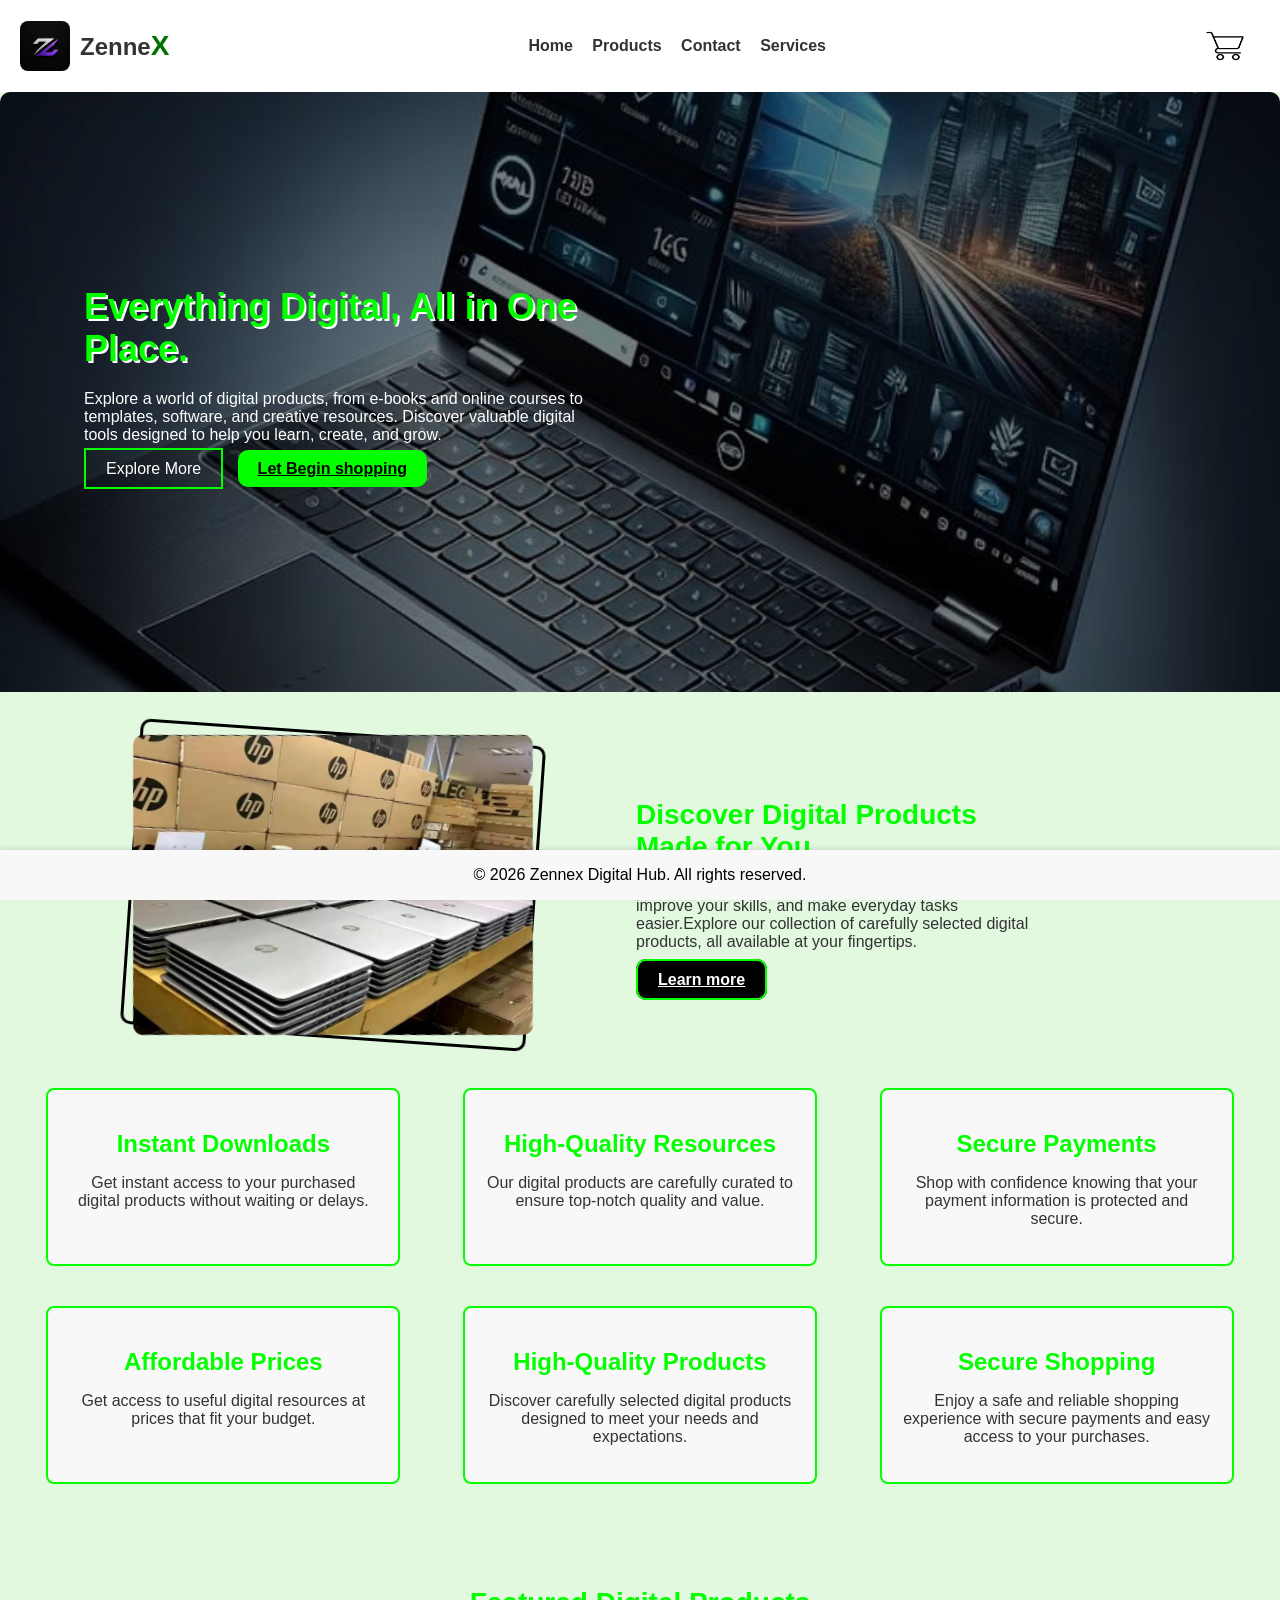
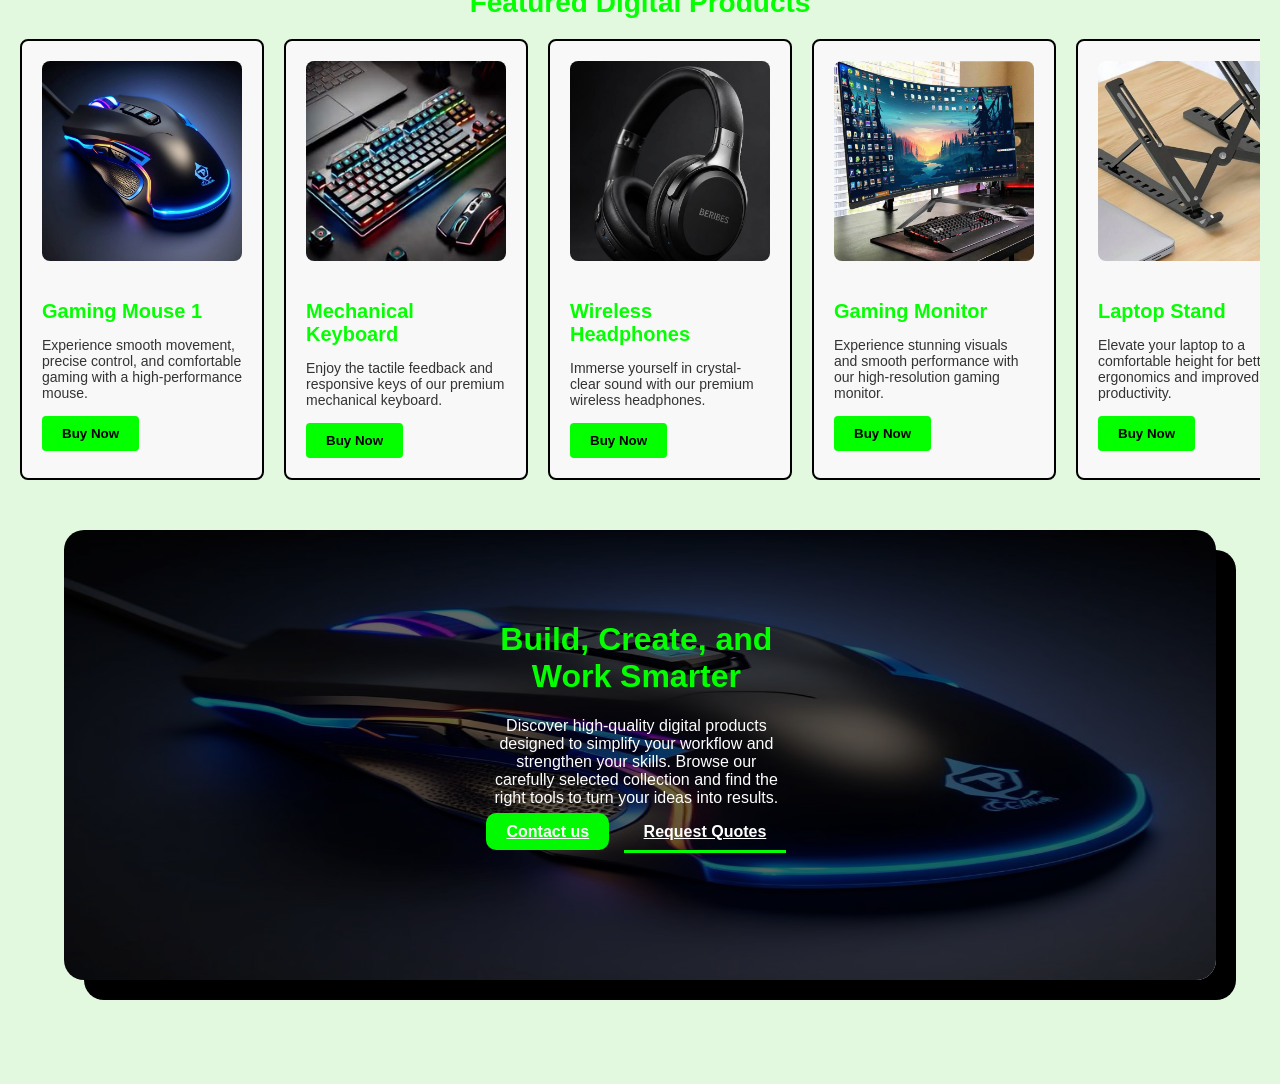
<file: index.html>
<!doctype html>
<html lang="en">
  <head>
    <meta charset="UTF-8" />
    <meta name="viewport" content="width=device-width, initial-scale=1.0" />
    <link rel="stylesheet" href="style.css" />
    <title>ZenneX</title>
  </head>
  <body>
    <div class="header">
      <div class="logo">
        <img href="index.html" src="images/zennexhub.png" alt="Logo" />
        <h2 class="store-name">Zenne<span class="X">X</span></h2>
      </div>
      <div class="links">
        <a href="index.html" class="Home">Home</a>
        <a href="products.html" class="Products">Products</a>
        <a href="contact.html" class="Contact">Contact</a>
        <a href="service.html" class="Service">Services</a>
      </div>
      <img class="cartlogo" src="images/cartlogo.jpg" alt="Cart" />
    </div>

    <div class="hero">
      <div class="hero-img-section">
        <img src="images/hero-image.jpg" alt="Hero Image" class="hero-img" />
      </div>
      <div class="hero-content">
        <h1 class="hero-title">Everything Digital, All in One Place.</h1>
        <p class="hero-description">
          Explore a world of digital products, from e-books and online courses
          to templates, software, and creative resources. Discover valuable
          digital tools designed to help you learn, create, and grow.
        </p>
        <a href="service.html" class="hero-button">Explore More</a>
        <a href="products.html" class="hero-btn">Let Begin shopping</a>
      </div>
    </div>

    <div class="second-section">
      <div class="sec-image-div">
        <img src="images/sec-image.jpg" alt="" class="sec-image" />
      </div>
      <div class="sec-content">
        <h1 class="sec-head">Discover Digital Products Made for You</h1>
        <p class="sec-description">
          Find the right digital resources to boost your creativity, improve
          your skills, and make everyday tasks easier.Explore our collection of
          carefully selected digital products, all available at your fingertips.
        </p>
        <a href="service.html" class="sec-btn">Learn more</a>
      </div>
    </div>

    <div class="third-section">
      <div class="boxes">
        <h2 class="box-head">Instant Downloads</h2>
        <p class="box-descrip">
          Get instant access to your purchased digital products without waiting
          or delays.
        </p>
      </div>
      <div class="boxes">
        <h2 class="box-head">High-Quality Resources</h2>
        <p class="box-descrip">
          Our digital products are carefully curated to ensure top-notch quality
          and value.
        </p>
      </div>
      <div class="boxes">
        <h2 class="box-head">Secure Payments</h2>
        <p class="box-descrip">
          Shop with confidence knowing that your payment information is
          protected and secure.
        </p>
      </div>
    </div>

    <div class="forth-section">
      <div class="boxes">
        <h2 class="box-head">Affordable Prices</h2>
        <p class="box-descrip">
          Get access to useful digital resources at prices that fit your budget.
        </p>
      </div>
      <div class="boxes">
        <h2 class="box-head">High-Quality Products</h2>
        <p class="box-descrip">
          Discover carefully selected digital products designed to meet your
          needs and expectations.
        </p>
      </div>
      <div class="boxes">
        <h2 class="box-head">Secure Shopping</h2>
        <p class="box-descrip">
          Enjoy a safe and reliable shopping experience with secure payments and
          easy access to your purchases.
        </p>
      </div>
    </div>

    <div class="product-section">
      <h2 class="section-title">Featured Digital Products</h2>
      <div class="product-grid">
        <div class="product-card">
          <img
            src="images/Gaming mouse.jpg"
            alt="Product 1"
            class="product-image"
          />
          <h3 class="product-title">Gaming Mouse 1</h3>
          <p class="product-description">
            Experience smooth movement, precise control, and comfortable gaming
            with a high-performance mouse.
          </p>
          <button class="product-button">Buy Now</button>
        </div>
        <div class="product-card">
          <img
            src="images/keyboard.jpg"
            alt="Product 2"
            class="product-image"
          />
          <h3 class="product-title">Mechanical Keyboard</h3>
          <p class="product-description">
            Enjoy the tactile feedback and responsive keys of our premium
            mechanical keyboard.
          </p>
          <button class="product-button">Buy Now</button>
        </div>
        <div class="product-card">
          <img
            src="images/hearphone.jpg"
            alt="Product 3"
            class="product-image"
          />
          <h3 class="product-title">Wireless Headphones</h3>
          <p class="product-description">
            Immerse yourself in crystal-clear sound with our premium wireless
            headphones.
          </p>
          <button class="product-button">Buy Now</button>
        </div>
        <div class="product-card">
          <img src="images/monitor.jpg" alt="Product 4" class="product-image" />
          <h3 class="product-title">Gaming Monitor</h3>
          <p class="product-description">
            Experience stunning visuals and smooth performance with our
            high-resolution gaming monitor.
          </p>
          <button class="product-button">Buy Now</button>
        </div>
        <div class="product-card">
          <img src="images/stand.jpg" alt="Product 5" class="product-image" />
          <h3 class="product-title">Laptop Stand</h3>
          <p class="product-description">
            Elevate your laptop to a comfortable height for better ergonomics
            and improved productivity.
          </p>
          <button class="product-button">Buy Now</button>
        </div>
        <div class="product-card">
          <img src="images/flash.jpg" alt="Product 5" class="product-image" />
          <h3 class="product-title">USB Flash Drive</h3>
          <p class="product-description">
            High-speed USB flash drive with ample storage capacity.
          </p>
          <button class="product-button">Buy Now</button>
        </div>
        <div class="product-card">
          <img
            src="images/motherboard.jpg"
            alt="Product 5"
            class="product-image"
          />
          <h3 class="product-title">Motherboard</h3>
          <p class="product-description">
            High-quality motherboard with advanced features for optimal
            performance.
          </p>
          <button class="product-button">Buy Now</button>
        </div>
      </div>
    </div>

    <div class="fifth-section">
      <div class="fith-image-sec">
        <img src="images/Gaming mouse.jpg" alt="" class="fifth-img" />
      </div>
      <div class="fifth-sec-content">
        <h1 class="fifth-head">Build, Create, and Work Smarter</h1>
        <p class="fifth-description">
          Discover high-quality digital products designed to simplify your
          workflow and strengthen your skills. Browse our carefully selected
          collection and find the right tools to turn your ideas into results.
        </p>
        <a href="contact.html" class="fifth-button1">Contact us</a>
        <a href="service.html" class="fifth-button2">Request Quotes</a>
      </div>
    </div>

    <footer>
      <p>&copy; 2026 Zennex Digital Hub. All rights reserved.</p>
    </footer>
  </body>
</html>
</file>
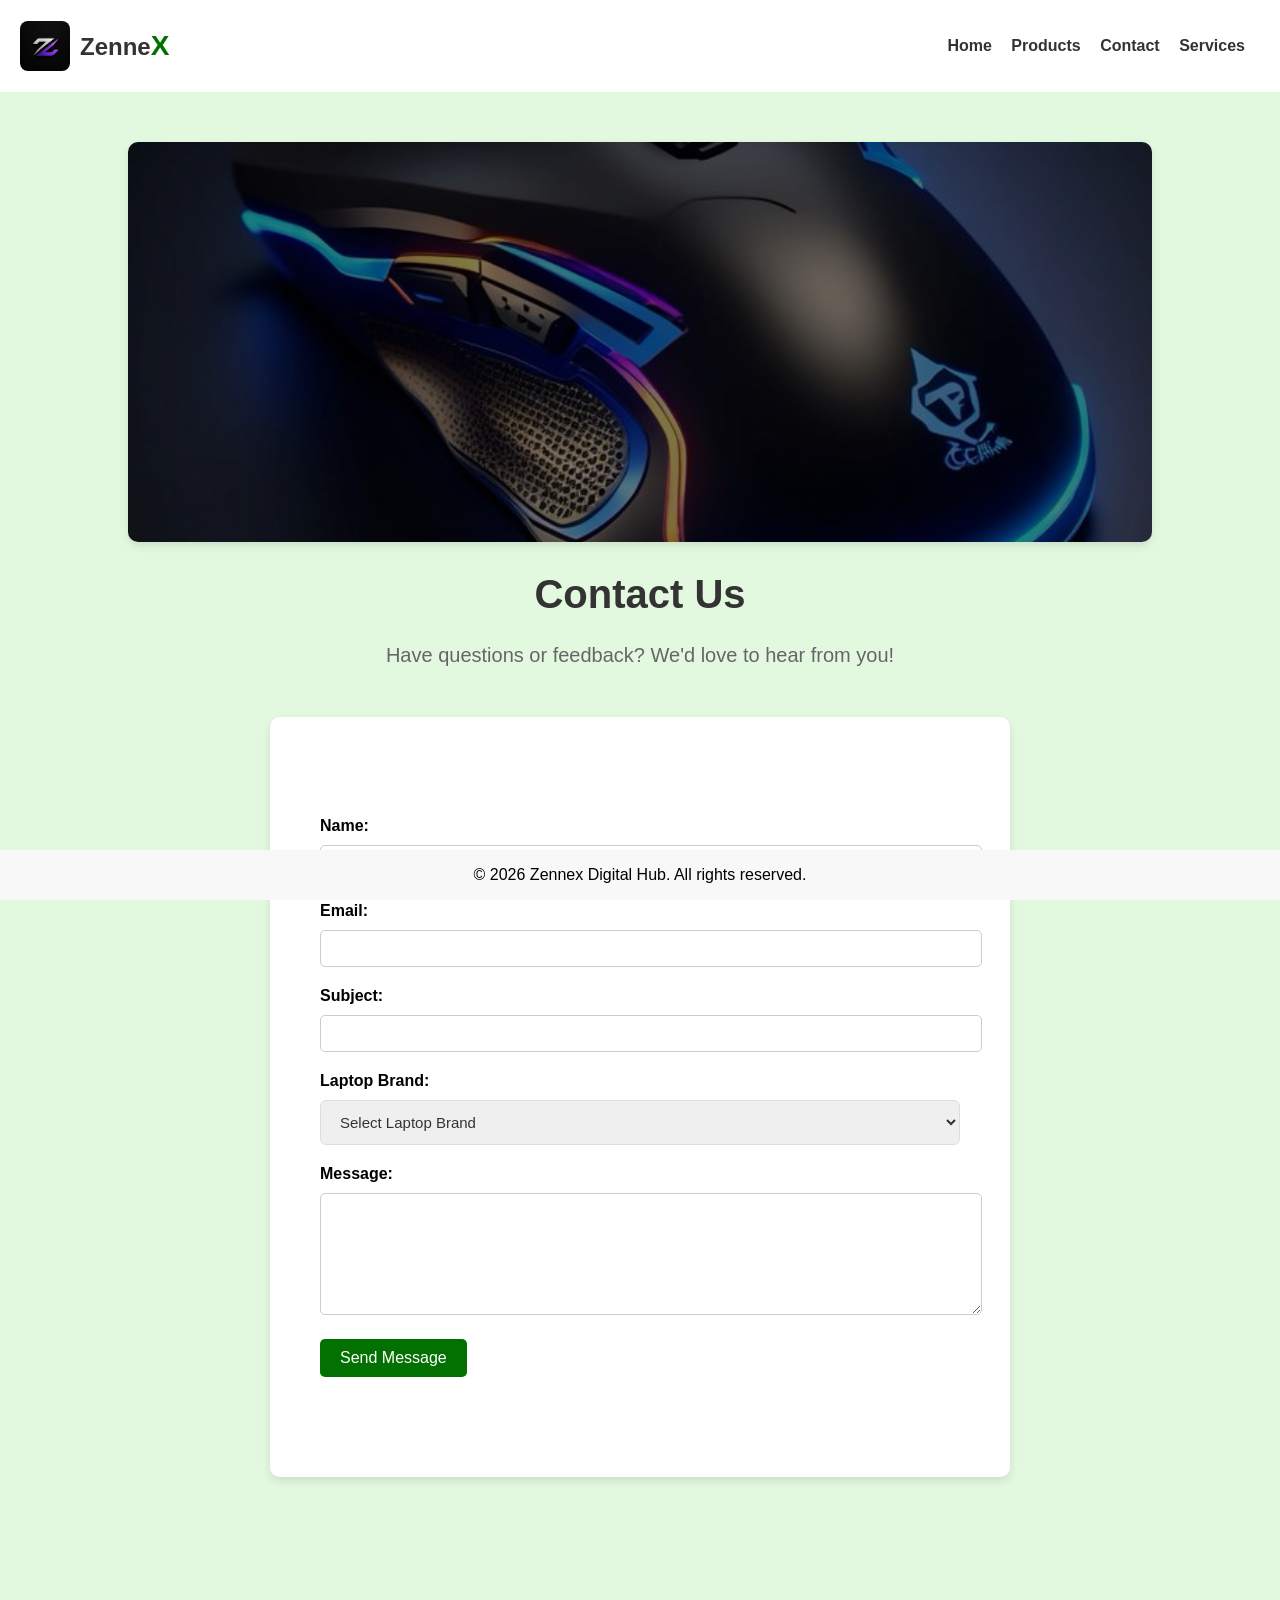
<file: contact.html>
<!doctype html>
<html lang="en">
  <head>
    <meta charset="UTF-8" />
    <meta name="viewport" content="width=device-width, initial-scale=1.0" />
    <title>Contact - ZenneX</title>
    <style>
      body {
        margin: 0;
        font-family: Arial, sans-serif;
        padding-bottom: 100px;
        background-color: #e2f9e0;
        box-sizing: border-box;
      }
      .header {
        display: flex;
        justify-content: space-between;
        align-items: center;
        padding: 10px 20px;
        background-color: #ffffff;
        flex-wrap: wrap;
      }
      .logo {
        display: flex;
        align-items: center;
        flex-wrap: wrap;
        cursor: pointer;
      }
      .logo img {
        height: 50px;
        margin-right: 10px;
        border-radius: 8px;
        cursor: pointer;
      }
      .store-name {
        font-size: 24px;
        color: #333;
        cursor: pointer;
      }
      .X {
        color: #037101;
        font-weight: bold;
        font-size: 28px;
      }
      .links a {
        margin-right: 15px;
        text-decoration: none;
        color: #333;
        font-weight: bold;
        transition: all 0.3s ease;
      }
      .links a:hover {
        border-bottom: 3px solid rgb(15, 255, 15);
        padding-bottom: 3px;
      }

      .contact-img-box {
        text-align: center;
        margin-top: 50px;
        width: 80%;
        height: 400px;
        margin-left: 10%;
      }
      .contact-img {
        width: 100%;
        height: 100%;
        border-radius: 10px;
        box-shadow: 0 4px 8px rgba(0, 0, 0, 0.1);
        object-fit: cover;
        filter: brightness(50%);
      }
      .contact-content {
        text-align: center;
        margin-top: 30px;
      }
      .contact-content h1 {
        font-size: 40px;
        color: #333;
      }
      .contact-content p {
        font-size: 20px;
        color: #666;
      }
      .form {
        width: 50%;
        margin: 50px auto;
        background-color: #fff;
        padding: 100px 50px;
        border-radius: 10px;
        box-shadow: 0 4px 8px rgba(0, 0, 0, 0.1);
      }
      .form label {
        display: block;
        margin-bottom: 10px;
        font-weight: bold;
      }
      .form input,
      .form textarea {
        width: 100%;
        padding: 10px;
        margin-bottom: 20px;
        border: 1px solid #ccc;
        border-radius: 5px;
      }
      .form textarea {
        resize: vertical;
        height: 100px;
      }
      .form button {
        padding: 10px 20px;
        background-color: #037101;
        color: white;
        border: none;
        border-radius: 5px;
        cursor: pointer;
        font-size: 16px;
      }
      .form button:hover {
        background-color: #025a01;
      }
      .brand-select {
        width: 100%;
        padding: 12px 15px;
        border: 1px solid #ddd;
        border-radius: 6px;
        color: #333;
        font-size: 15px;
        cursor: pointer;
        margin-bottom: 20px;
      }
      footer {
        text-align: center;
        background-color: #f8f8f8;
        color: rgb(0, 0, 0);
        position: fixed;
        bottom: 0;
        width: 100%;
      }

      @media (max-width: 700px) {
        .logo img {
          margin-left: 85px;
        }
        .links{
          margin-left: 30px;
        }
        .form {
          width: 90%;
          padding: 50px 20px;
        }
        .contact-img-box {
          width: 90%;
          height: 300px;
          margin-left: 5%;
        }
        
      }
    </style>
  </head>
  <body>
    <div class="header">
      <div class="logo">
        <img href="index.html" src="images/zennexhub.png" alt="Logo" />
        <h2 class="store-name">Zenne<span class="X">X</span></h2>
      </div>
      <div class="links">
        <a href="index.html" class="Home">Home</a>
        <a href="products.html" class="Products">Products</a>
        <a href="contact.html" class="Contact">Contact</a>
        <a href="service.html" class="Service">Services</a>
        
      </div>
    </div>

    <div>
      <div class="contact-img-box">
        <img
          src="images/Gaming mouse.jpg"
          alt="Contact Image"
          class="contact-img"
        />
      </div>
      <div class="contact-content">
        <h1>Contact Us</h1>
        <p>Have questions or feedback? We'd love to hear from you!</p>
      </div>
    </div>

    <div>
      <div class="form">
        <form>
          <label for="name">Name:</label>
          <input type="text" id="name" name="name" required />

          <label for="email">Email:</label>
          <input type="email" id="email" name="email" required />

          <label for="subject">Subject:</label>
          <input type="text" id="subject" name="subject" required />

          <label for="brand">Laptop Brand:</label>
          <select name="brand" class="brand-select" required>
            <option value="" selected disabled>Select Laptop Brand</option>
            <option value="HP">HP</option>
            <option value="Dell">Dell</option>
            <option value="Lenovo">Lenovo</option>
            <option value="Apple">Apple</option>
            <option value="ASUS">ASUS</option>
            <option value="Acer">Acer</option>
            <option value="MSI">MSI</option>
          </select>

          <label for="message">Message:</label>
          <textarea id="message" name="message" required></textarea>

          <button type="submit">Send Message</button>
        </form>
      </div>
    </div>
    <footer>
      <p>&copy; 2026 Zennex Digital Hub. All rights reserved.</p>
  </body>
</html>
</file>
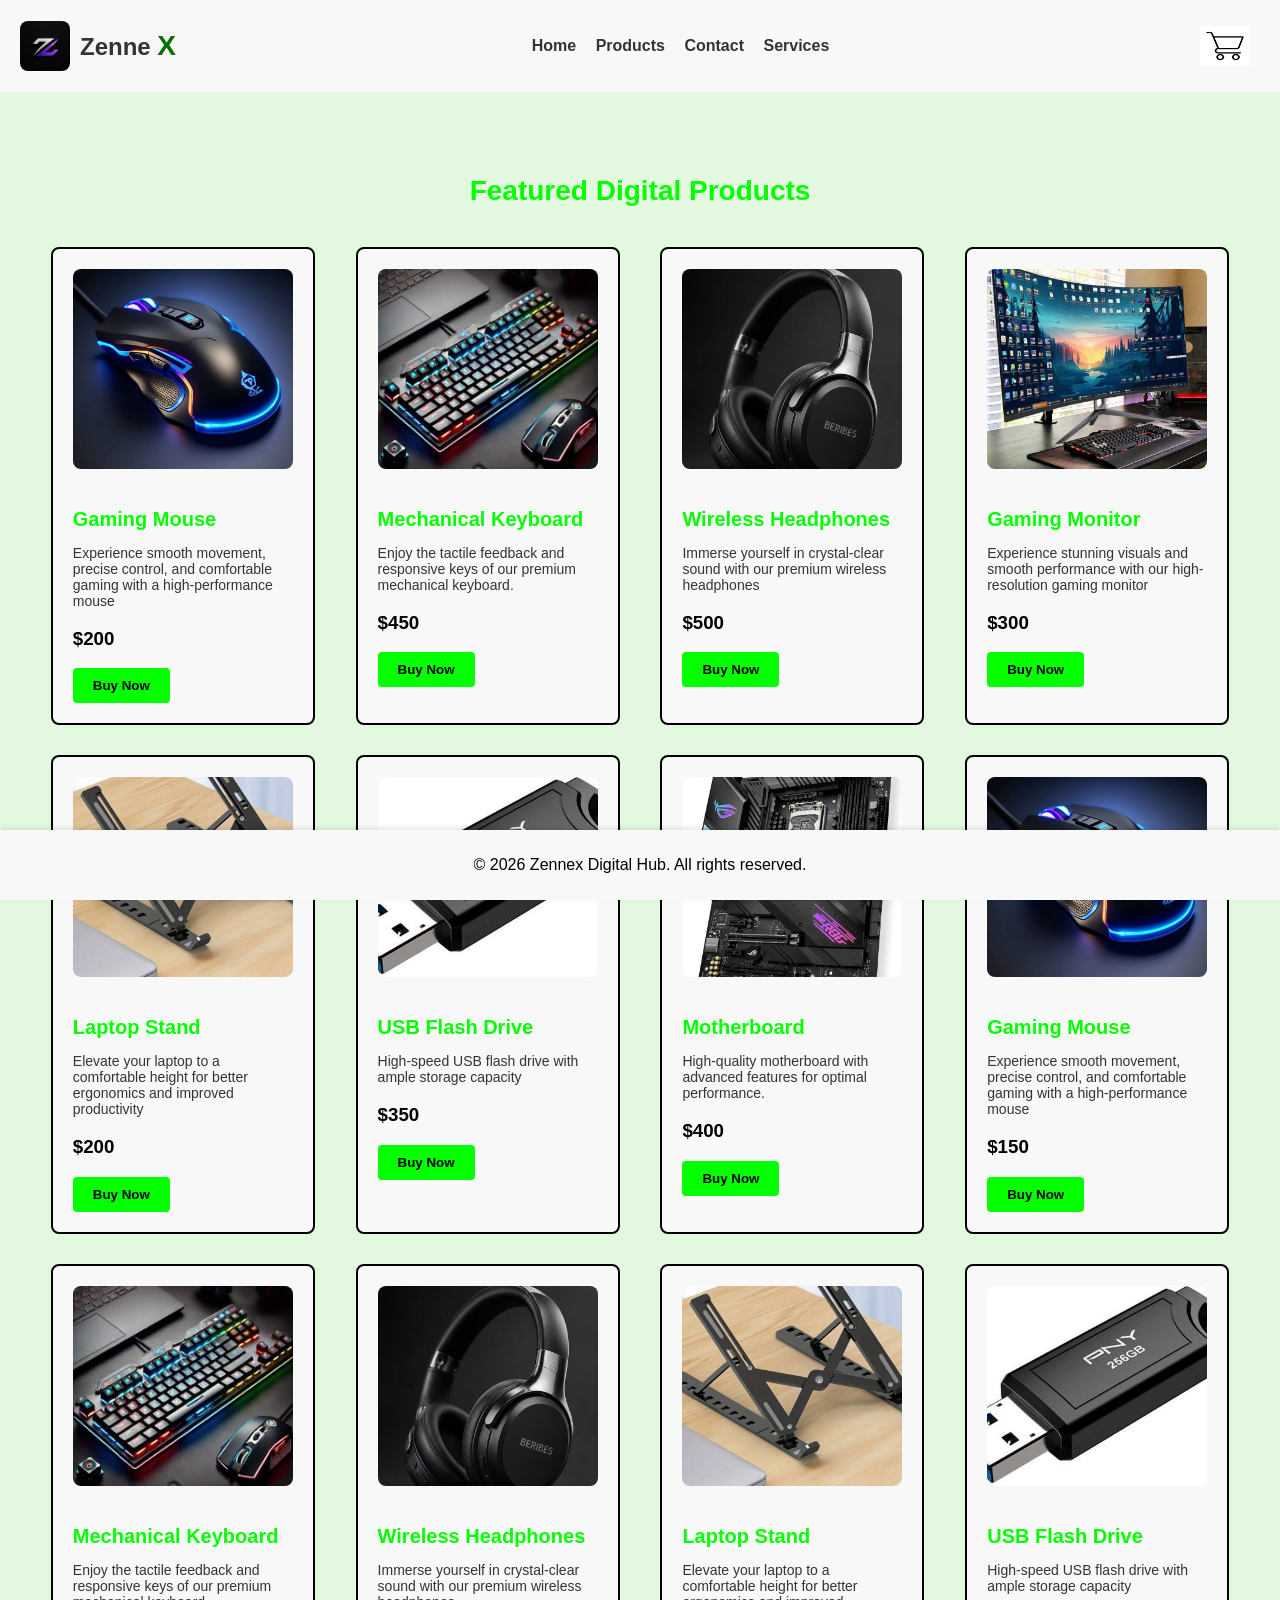
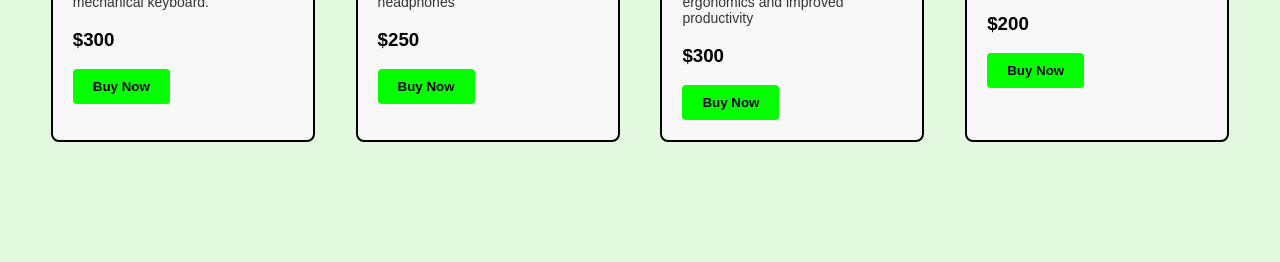
<file: products.html>
<!doctype html>
<html lang="en">
  <head>
    <meta charset="UTF-8" />
    <meta name="viewport" content="width=device-width, initial-scale=1.0" />
    <title>Products</title>
    <style>
        body {
          margin: 0;
          font-family: Arial, sans-serif;
          padding-bottom: 100px;
          background-color: #e2f9e0;
          box-sizing: border-box;
        }
        .header {
          display: flex;
          justify-content: space-between;
          align-items: center;
          padding: 10px 20px;
          background-color: #f8f8f8;
          flex-wrap: wrap;
        }
        .logo {
          display: flex;
          align-items: center;
          flex-wrap: wrap;
        }
        .logo img {
          height: 50px;
          margin-right: 10px;
          border-radius: 8px;
        }
        .store-name {
          font-size: 24px;
          color: #333;
        }
        .X {
          color: #037101;
          font-weight: bold;
          font-size: 28px;
        }
        .links a {
          margin-right: 15px;
          text-decoration: none;
          color: #333;
          font-weight: bold;
          transition: all 0.3s ease;
        }
        .links a:hover {
          border-bottom: 3px solid rgb(15, 255, 15);
          padding-bottom: 3px;
        }
        .cartlogo {
          height: 40px;
          margin-right: 10px;
          cursor: pointer;
          width: 50px;
        }
        .cartlogo:hover {
          transform: scale(1.1);
          transition: all 0.3s ease;
          border-radius: 50%;
        }
        .home-button:hover {
          background-color: #050505;
        }
        .product-section {
          margin-top: 40px;
          padding: 20px;
        }
        .section-title {
          font-size: 28px;
          margin-bottom: 20px;
          color: #04ff00;
          text-align: center;
        }
        .product-grid {
          display: flex;
          gap: 10px;
          flex-wrap: wrap;
          justify-content: space-evenly;
        }
        .product-card {
          background-color: #f8f8f8;
          padding: 20px;
          border-radius: 8px;
          text-align: left;
          transition: all 0.3s ease;
          border: 2px solid #000000;
          width: 220px;
          margin-top: 20px;
        }
        .product-card:hover {
          transform: translateX(-5px);
          box-shadow: 0 4px 8px rgba(0, 0, 0, 0.1);
        }
        .product-image {
          width: 100%;
          height: 200px;
          object-fit: cover;
          border-radius: 8px;
          margin-bottom: 15px;
        }
        .product-title {
          font-size: 20px;
          margin-bottom: 10px;
          color: #04ff00;
        }
        .product-description {
          font-size: 14px;
          margin-bottom: 15px;
          color: #333;
        }
        .product-button {
          padding: 10px 20px;
          background-color: #04ff00;
          color: black;
          border: none;
          cursor: pointer;
          border-radius: 4px;
          font-weight: bold;
          transition: all 0.3s ease;
        }
        .product-button:hover {
          background-color: #ffffff;
          color: black;
          padding: 12px 25px;
          border-radius: 0px;
        }
        .product-button:active {
          transform: scale(0.95);
        }
        footer {
          background-color: #f8f8f8;
          text-align: center;
          padding: 10px 0;
          position: fixed;
          bottom: 0;
          width: 100%;
          box-shadow: 0 -2px 5px rgba(0, 0, 0, 0.1);
        }

        @media (max-width: 700px) {
          .cartlogo {
            position: absolute;
            right: 10px;
            top: 20px;
            width: 60px;
            height: 50px;
          }
          .logo {
            margin-left: 25%;
          }
          .links {
            margin-left: 8%;
          }
          .home-button {
            margin-top: 10px;
            margin-left: 35%;
          }
          .product-card {
            width: 120px;
          }
          .product-title {
            margin-bottom: 5px;
          }
          .product-image {
            margin-bottom: 0px;
          }
        }
    </style>
  </head>
  <body>
    <div class="header">
      <div class="logo">
        <img src="images/zennexhub.png" alt="Logo" />
        <h2 class="store-name">Zenne <span class="X">X</span></h2>
      </div>
      <div class="links">
        <a href="index.html" class="Home">Home</a>
        <a href="products.html" class="Products">Products</a>
        <a href="contact.html" class="Contact">Contact</a>
        <a href="service.html" class="Service">Services</a>
      </div>
      <img class="cartlogo" src="images/cartlogo.jpg" alt="Cart" />
    </div>

    <div class="product-section">
      <h2 class="section-title">Featured Digital Products</h2>
      <div class="product-grid"></div>
    </div>
    <footer>
      <p>&copy; 2026 Zennex Digital Hub. All rights reserved.</p>
    </footer>

    <script>
      const products = [
        {
          image: "images/Gaming mouse.jpg",
          name: "Gaming Mouse",
          description:
            "Experience smooth movement, precise control, and comfortable gaming with a high-performance mouse",
          price: "$200",
        },
        {
          image: "images/keyboard.jpg",
          name: "Mechanical Keyboard",
          description:
            "Enjoy the tactile feedback and responsive keys of our premium mechanical keyboard.",
          price: "$450",
        },
        {
          image: "images/hearphone.jpg",
          name: "Wireless Headphones",
          description:
            "Immerse yourself in crystal-clear sound with our premium wireless headphones",
          price: "$500",
        },
        {
          image: "images/monitor.jpg",
          name: "Gaming Monitor",
          description:
            "Experience stunning visuals and smooth performance with our high-resolution gaming monitor",
          price: "$300",
        },
        {
          image: "images/stand.jpg",
          name: "Laptop Stand",
          description:
            "Elevate your laptop to a comfortable height for better ergonomics and improved productivity",
          price: "$200",
        },
        {
          image: "images/flash.jpg",
          name: "USB Flash Drive",
          description: "High-speed USB flash drive with ample storage capacity",
          price: "$350",
        },
        {
          image: "images/motherboard.jpg",
          name: "Motherboard",
          description:
            "High-quality motherboard with advanced features for optimal performance.",
          price: "$400",
        },
        {
          image: "images/Gaming mouse.jpg",
          name: "Gaming Mouse",
          description:
            "Experience smooth movement, precise control, and comfortable gaming with a high-performance mouse",
          price: "$150",
        },
        {
          image: "images/keyboard.jpg",
          name: "Mechanical Keyboard",
          description:
            "Enjoy the tactile feedback and responsive keys of our premium mechanical keyboard.",
          price: "$300",
        },
        {
          image: "images/hearphone.jpg",
          name: "Wireless Headphones",
          description:
            "Immerse yourself in crystal-clear sound with our premium wireless headphones",
          price: "$250",
        },
        {
          image: "images/stand.jpg",
          name: "Laptop Stand",
          description:
            "Elevate your laptop to a comfortable height for better ergonomics and improved productivity",
          price: "$300",
        },
        {
          image: "images/flash.jpg",
          name: "USB Flash Drive",
          description: "High-speed USB flash drive with ample storage capacity",
          price: "$200",
        },
      ];

      let productHTML = "";

      products.forEach((products) => {
        productHTML =
          productHTML +
          `
      <div class="product-card">
        <img src="${products.image}" class="product-image">
        <h3 class="product-title">${products.name}</h3>
        <p class="product-description">${products.description}</p>
        <h3 class="price">${products.price}</h3>
        <button class="product-button">Buy Now</button>
      </div>
    `;
      });

      document.querySelector(".product-grid").innerHTML = productHTML;
    </script>
  </body>
</html>
</file>
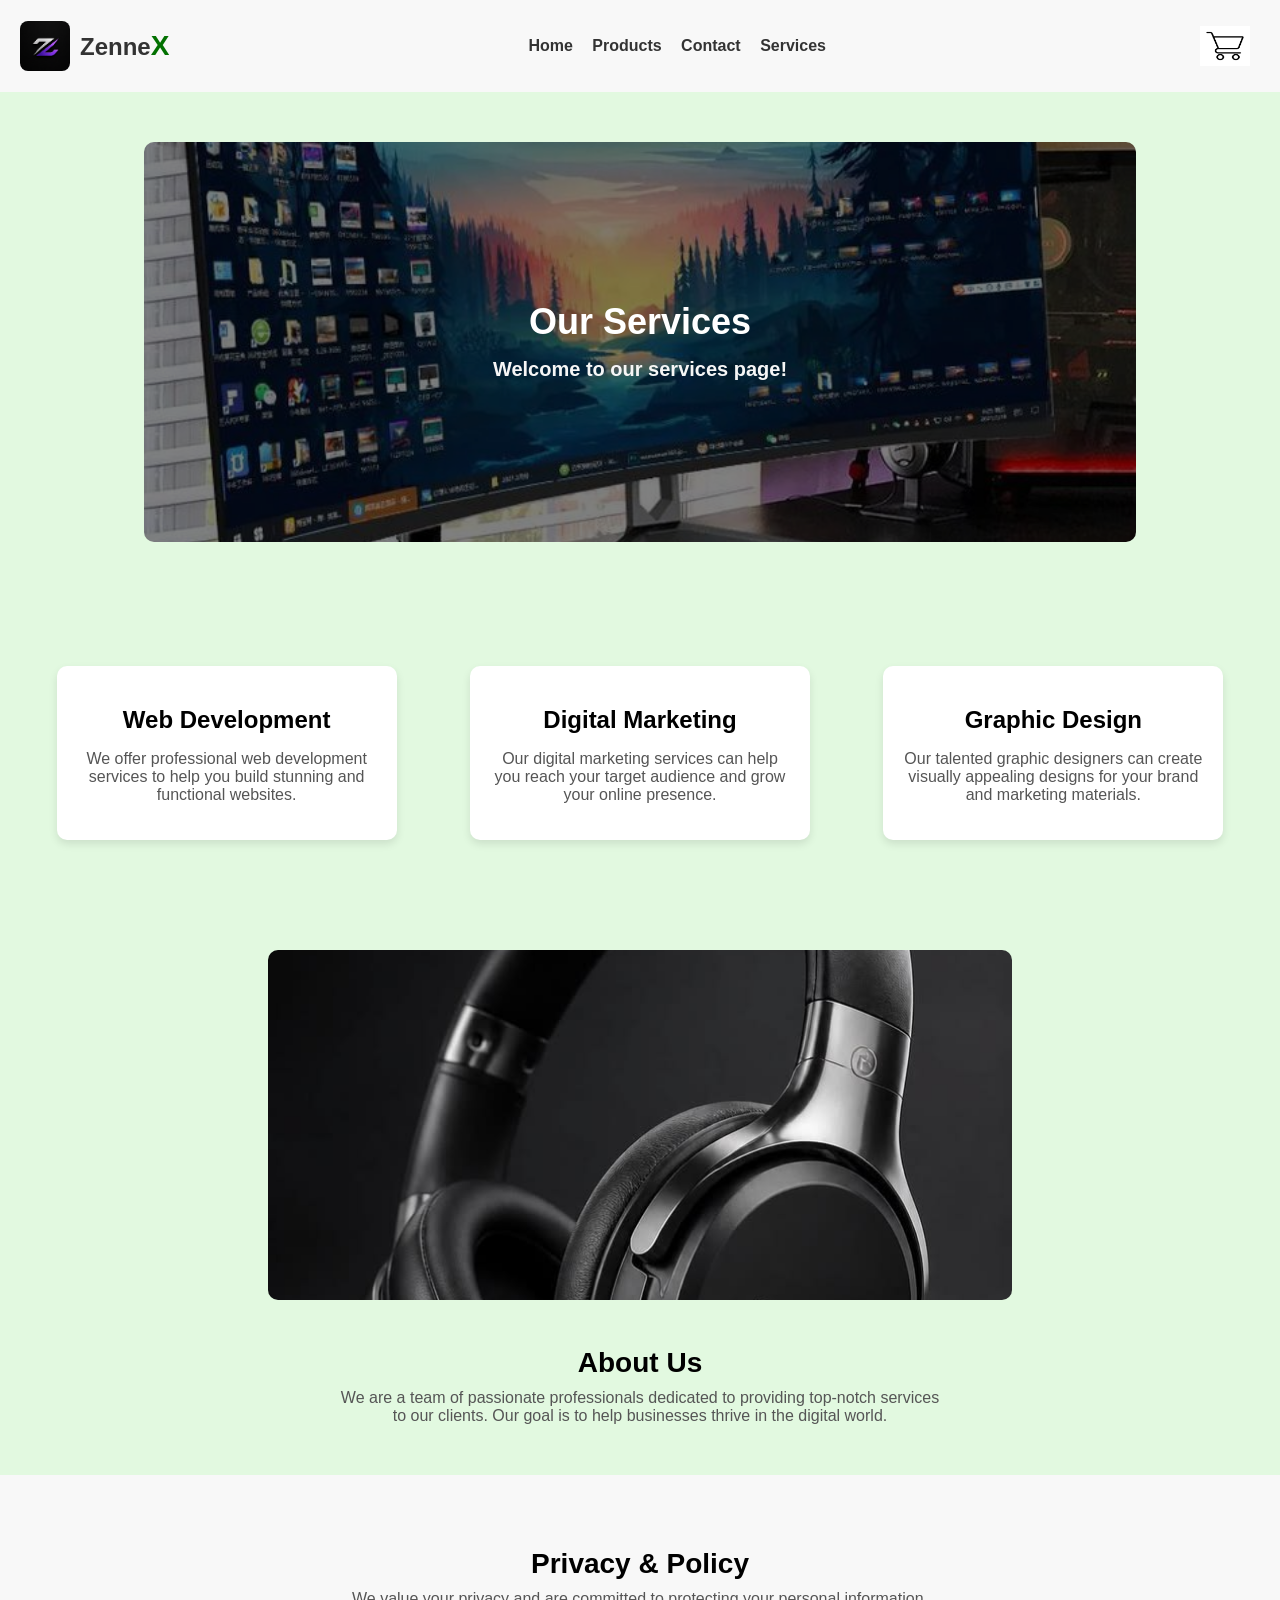
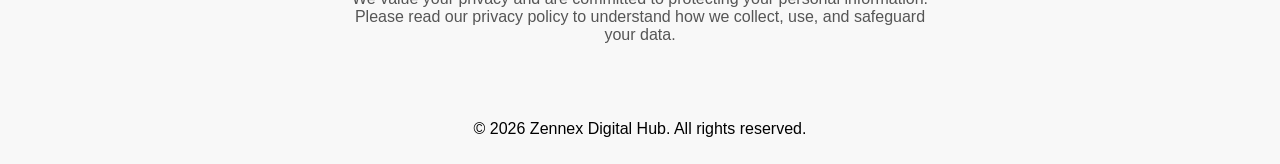
<file: service.html>
<!doctype html>
<html lang="en">
  <head>
    <meta charset="UTF-8" />
    <meta name="viewport" content="width=device-width, initial-scale=1.0" />
    <title>Services</title>
    <style>
      body {
        margin: 0;
        font-family: Arial, sans-serif;
        background-color: #e2f9e0;
        box-sizing: border-box;
      }
      .header {
        display: flex;
        justify-content: space-between;
        align-items: center;
        padding: 10px 20px;
        background-color: #f8f8f8;
        flex-wrap: wrap;
      }
      .logo {
        display: flex;
        align-items: center;
        flex-wrap: wrap;
      }
      .logo img {
        height: 50px;
        margin-right: 10px;
        border-radius: 8px;
      }
      .store-name {
        font-size: 24px;
        color: #333;
      }
      .X {
        color: #037101;
        font-weight: bold;
        font-size: 28px;
      }
      .links a {
        margin-right: 15px;
        text-decoration: none;
        color: #333;
        font-weight: bold;
        transition: all 0.3s ease;
      }
      .links a:hover {
        border-bottom: 3px solid rgb(15, 255, 15);
        padding-bottom: 3px;
      }
      .cartlogo {
        height: 40px;
        margin-right: 10px;
        cursor: pointer;
        width: 50px;
      }
      .cartlogo:hover {
        transform: scale(1.1);
      }

      .service-hero {
        display: flex;
        flex-direction: column;
        align-items: center;
        text-align: center;
        padding: 50px 20px;
        position: relative;
      }
      .service-img-box {
        width: 80%;
        margin-bottom: 10px;
      }
      .service-img {
        width: 100%;
        height: 400px;
        border-radius: 10px;
        object-fit: cover;
        filter: brightness(50%);
      }
      .service-content h1, .service-content p {
        font-size: 36px;
        margin-bottom: 10px;
        position: absolute;
        top: 40%;
        left: 50%;
        transform: translate(-50%, -50%);
        color: white;
      }
      .service-content p {
        font-size: 20px;
        color: #f6f6f6;
        top: 50%;
        left: 50%;
        transform: translate(-50%, -50%);
        font-weight: bold;
      }
      .service-section {
        display: flex;
        justify-content: space-around;
        flex-wrap: wrap;
        padding: 50px 20px;
      }
      .service-card {
        background-color: #fff;
        border-radius: 10px;
        box-shadow: 0 4px 8px rgba(0, 0, 0, 0.1);
        padding: 20px;
        margin: 10px;
        width: 300px;
        text-align: center;
      }
      .service-card h2 {
        font-size: 24px;
        margin-bottom: 10px;
      }
      .service-card p {
        font-size: 16px;
        color: #555;
      }
      .about-section {
        display: flex;
        flex-direction: column;
        align-items: center;
        text-align: center;
        padding: 50px 20px;
      }

      .about-img-box {
        width: 60%;
        margin-bottom: 20px;
      }
      .about-img {
        width: 100%;
        height: 350px;
        border-radius: 10px;
        object-fit: cover;
      }
      .about-content h2 {
        font-size: 28px;
        margin-bottom: 10px;
      }
      .about-content p {
        font-size: 16px;
        color: #555;
      }
      .about-content p {
        max-width: 600px;
        margin: 0 auto;
      }
      .privacy-policy-section {
        background-color: #f8f8f8;
        padding: 50px 20px;
        text-align: center;
      }
      .privacy-content h2 {
        font-size: 28px;
        margin-bottom: 10px;
      }
      .privacy-content p {
        font-size: 16px;
        color: #555;
        max-width: 600px;
        margin: 0 auto;
      }
      footer {
        text-align: center;
        background-color: #f8f8f8;
        color: rgb(0, 0, 0);
        padding: 10px;
      }


    </style>
  </head>
  <body>
    <div class="header">
      <div class="logo">
        <img href="index.html" src="images/zennexhub.png" alt="Logo" />
        <h2 class="store-name">Zenne<span class="X">X</span></h2>
      </div>
      <div class="links">
        <a href="index.html" class="Home">Home</a>
        <a href="products.html" class="Products">Products</a>
        <a href="contact.html" class="Contact">Contact</a>
        <a href="service.html" class="Service">Services</a>
      </div>
      <img class="cartlogo" src="images/cartlogo.jpg" alt="Cart" />
    </div>
    <div class="service-hero">
      <div class="service-img-box">
        <img
          src="images/monitor.jpg"
          alt="Service Image"
          class="service-img"
        />
      </div>
      <div class="service-content">
        <h1>Our Services</h1>
        <p>Welcome to our services page!</p>
      </div>
    </div>
    <div class="service-section">
      <div class="service-card">
        <h2>Web Development</h2>
        <p>
          We offer professional web development services to help you build
          stunning and functional websites.
        </p>
      </div>
      <div class="service-card">
        <h2>Digital Marketing</h2>
        <p>
          Our digital marketing services can help you reach your target audience
          and grow your online presence.
        </p>
      </div>
      <div class="service-card">
        <h2>Graphic Design</h2>
        <p>
          Our talented graphic designers can create visually appealing designs
          for your brand and marketing materials.
        </p>
      </div>
    </div>
    <div class="about-section">
      <div class="about-img-box">
        <img
          src="images/hearphone.jpg"
          alt="About Image"
          class="about-img"
        />
      </div>
      <div class="about-content">
        <h2>About Us</h2>
        <p>
          We are a team of passionate professionals dedicated to providing top-notch
          services to our clients. Our goal is to help businesses thrive in the digital
          world.
        </p>
      </div>
    </div>
    <div class="privacy-policy-section">
      <div class="privacy-content">
        <h2>Privacy & Policy</h2>
        <p>
          We value your privacy and are committed to protecting your personal
          information. Please read our privacy policy to understand how we collect,
          use, and safeguard your data.
        </p>
      </div>
    </div>
    <footer>
      <p>&copy; 2026 Zennex Digital Hub. All rights reserved.</p>
    </footer>
  </body>
</html>
</file>
<file: style.css>
body {
  margin: 0;
  font-family: Arial, sans-serif;
  padding-bottom: 100px;
  background-color: #e2f9e0;
  box-sizing: border-box;
}
.header {
  display: flex;
  justify-content: space-between;
  align-items: center;
  padding: 10px 20px;
  background-color: #ffffff;
  flex-wrap: wrap;
}
.logo {
  display: flex;
  align-items: center;
  flex-wrap: wrap;
  cursor: pointer;
}
.logo img {
  height: 50px;
  margin-right: 10px;
  border-radius: 8px;
  cursor: pointer;
}
.store-name {
  font-size: 24px;
  color: #333;
  cursor: pointer;
}
.X {
  color: #037101;
  font-weight: bold;
  font-size: 28px;
}
.links a {
  margin-right: 15px;
  text-decoration: none;
  color: #333;
  font-weight: bold;
  transition: all 0.3s ease;
}
.links a:hover {
  border-bottom: 3px solid rgb(15, 255, 15);
  padding-bottom: 3px;
}
.cartlogo {
  height: 40px;
  margin-right: 10px;
  cursor: pointer;
  width: 50px;
}
.cartlogo:hover {
  transform: scale(1.1);
  transition: all 0.3s ease;
  border: #000000 2px solid;
}
.home-button:hover {
  background-color: #050505;
}
.hero {
  position: relative;
}
.hero-img-section {
  height: 600px;
}
.hero-img {
  width: 100%;
  height: 100%;
  object-fit: cover;
  filter: brightness(50%);
  border-top-left-radius: 10px;
  border-top-right-radius: 10px;
}
.hero-content {
  position: absolute;
  top: 25%;
  left: 5%;
  text-align: center;
  color: white;
  padding: 20px;
  border-radius: 8px;
  text-align: left;
  width: 40%;
  animation: fadeIn 2s ease-in-out forwards;
}
@keyframes fadeIn {
  from {
    opacity: 0;
    transform: translateX(-50px);
  }
  to {
    opacity: 1;
    transform: translateX(0);
  }
}
.hero-title {
  font-size: 36px;
  margin-bottom: 20px;
  color: #04ff00;
  text-shadow: 2px 2px white;
}
.hero-button {
  padding: 10px 20px;
  background-color: transparent;
  color: white;
  border: 2px solid #04ff00;
  cursor: pointer;
  transition: all 0.3s ease;
  text-decoration: none;
}
.hero-button:hover {
  background-color: #04ff00;
  color: black;
}
.hero-btn {
  padding: 10px 20px;
  background-color: #04ff00;
  color: rgb(3, 3, 3);
  border: none;
  cursor: pointer;
  margin-left: 10px;
  border-radius: 10px;
  font-weight: bold;
  transition: all 0.3s ease;
}
.hero-btn:hover {
  background-color: #ffffff;
  color: black;
  padding: 12px 25px;
  border-radius: 0px;
}
.second-section {
  margin-top: 40px;
  display: flex;
  gap: 100px;
  margin-left: 130px;
  justify-content: start;
  align-items: center;
  flex-wrap: wrap;
}
.sec-image-div {
  border: 3px solid #000000;
  border-radius: 10px;
  height: 300px;
  transform: rotate(4deg);
}
.sec-image {
  width: 400px;
  height: 300px;
  border-radius: 10px;
  transform: rotate(-4deg);
}
.sec-image-div:hover {
  transform: rotate(0deg);
  transition: all 0.3s ease;
}
.sec-image:hover {
  transform: rotate(0deg);
  transition: all 0.3s ease;
}
.sec-content {
  max-width: 400px;
  animation: fadeIn 10s ease-in-out forwards;
}
@keyframes fadeIn {
  from {
    opacity: 0;
    transform: translateY(50px);
  }
  to {
    opacity: 1;
    transform: translateY(0);
  }
}
.sec-head {
  font-size: 28px;
  margin-bottom: 15px;
  color: #04ff00;
}
.sec-description {
  font-size: 16px;
  margin-bottom: 20px;
  color: #333;
}
.sec-btn {
  padding: 10px 20px;
  background-color: #000000;
  color: white;
  border: 2px solid #04ff00;
  cursor: pointer;
  border-radius: 10px;
  font-weight: bold;
  transition: all 0.3s ease;
}
.sec-btn:hover {
  background-color: #04ff00;
  color: black;
}
.third-section,
.forth-section {
  display: flex;
  justify-content: space-around;
  margin-top: 30px;
  margin-bottom: 0px;
  padding: 20px;
  gap: 10px;
}
.forth-section {
  margin-top: 0px;
}
.boxes {
  width: 25%;
  padding: 20px;
  background-color: #f8f8f8;
  border-radius: 8px;
  text-align: center;
  transition: all 0.3s ease;
  border: 2px solid #04ff00;
}
.boxes:hover {
  transform: translateY(-5px);
  box-shadow: 0 4px 8px rgba(0, 0, 0, 0.1);
}
.box-head {
  font-size: 24px;
  margin-bottom: 10px;
  color: #04ff00;
}
.box-descrip {
  font-size: 16px;
  color: #333;
}
.product-section {
  margin-top: 40px;
  padding: 20px;
}
.section-title {
  font-size: 28px;
  margin-bottom: 20px;
  color: #04ff00;
  text-align: center;
}
.product-grid {
  display: flex;
  gap: 20px;
  overflow-x: auto;
}
.product-card {
  flex: 0 0 200px;
  background-color: #f8f8f8;
  padding: 20px;
  border-radius: 8px;
  text-align: left;
  transition: all 0.3s ease;
  border: 2px solid #000000;
}
.product-card:hover {
  transform: translateX(-5px);
  box-shadow: 0 4px 8px rgba(0, 0, 0, 0.1);
}
.product-image {
  width: 100%;
  height: 200px;
  object-fit: cover;
  border-radius: 8px;
  margin-bottom: 15px;
}
.product-title {
  font-size: 20px;
  margin-bottom: 10px;
  color: #04ff00;
}
.product-description {
  font-size: 14px;
  margin-bottom: 15px;
  color: #333;
}
.product-button {
  padding: 10px 20px;
  background-color: #04ff00;
  color: black;
  border: none;
  cursor: pointer;
  border-radius: 4px;
  font-weight: bold;
  transition: all 0.3s ease;
}
.product-button:hover {
  background-color: #ffffff;
  color: black;
  padding: 12px 25px;
  border-radius: 0px;
}
.product-button:active {
  transform: scale(0.95);
}
.fifth-section {
  position: relative;
  margin-top: 30px;
}
.fifth-img {
  width: 90%;
  height: 450px;
  margin-left: 5%;
  border-radius: 20px;
  filter: brightness(40%);
  box-shadow: 20px 20px rgb(0, 0, 0);
}
.fifth-sec-content {
  position: absolute;
  top: 70px;
  left: 38%;
  width: 300px;
  color: white;
  text-align: center;
}
.fifth-button1 {
  padding: 10px 20px;
  background-color: rgb(1, 250, 1);
  font-weight: bolder;
  color: white;
  border: none;
  border-radius: 10px;
  transition: all 0.3s ease;;
}
.fifth-button1:hover {
  background-color: black;
}
.fifth-head {
  color: #04ff00;
}
.fifth-button2 {
  padding: 10px 20px;
  background-color: transparent;
  color: white;
  font-weight: bold;
  border-bottom: 3px solid rgb(4, 255, 4);
  border-top: none;
  border-left: none;
  border-right: none;
  margin-left: 10px;
  transition: all 0.3s ease;
}
.fifth-button2:hover {
  background-color: rgb(4, 236, 4);
  color: black;
}
footer {
  background-color: #f8f8f8;
  text-align: center;
  position: fixed;
  bottom: 0;
  width: 100%;
  box-shadow: 0 -2px 5px rgba(0, 0, 0, 0.1);
}

@media (max-width: 700px) {
  .logo {
    margin-left: 25%;
  }
  .cartlogo {
    position: absolute;
    right: 10px;
    top: 20px;
    width: 60px;
    height: 50px;
  }
  .header {
    position: relative;
  }
  .links {
    margin-left: 8%;
  }
  .home-button {
    margin-top: 10px;
    margin-left: 35%;
  }
  .hero-img-section {
    height: 600px;
  }
  .hero-content {
    top: 8%;
    left: 5%;
    width: 55%;
  }
  .hero-btn {
    margin-top: 10px;
    margin-left: 0px;
    padding: 10px 20px;
    display: block;
    text-decoration: none;
  }
  .second-section {
    margin-left: 30px;
    gap: 20px;
    margin-top: 40px;
  }
  .sec-image-div,
  .sec-image {
    width: 330px;
  }
  .third-section,
  .forth-section {
    display: flex;
    flex-direction: column;
  }
  .boxes {
    width: 250px;
    margin-left: 10%;
  }
  .fifth-sec-content {
    left: 40px;
  }
}
</file>
